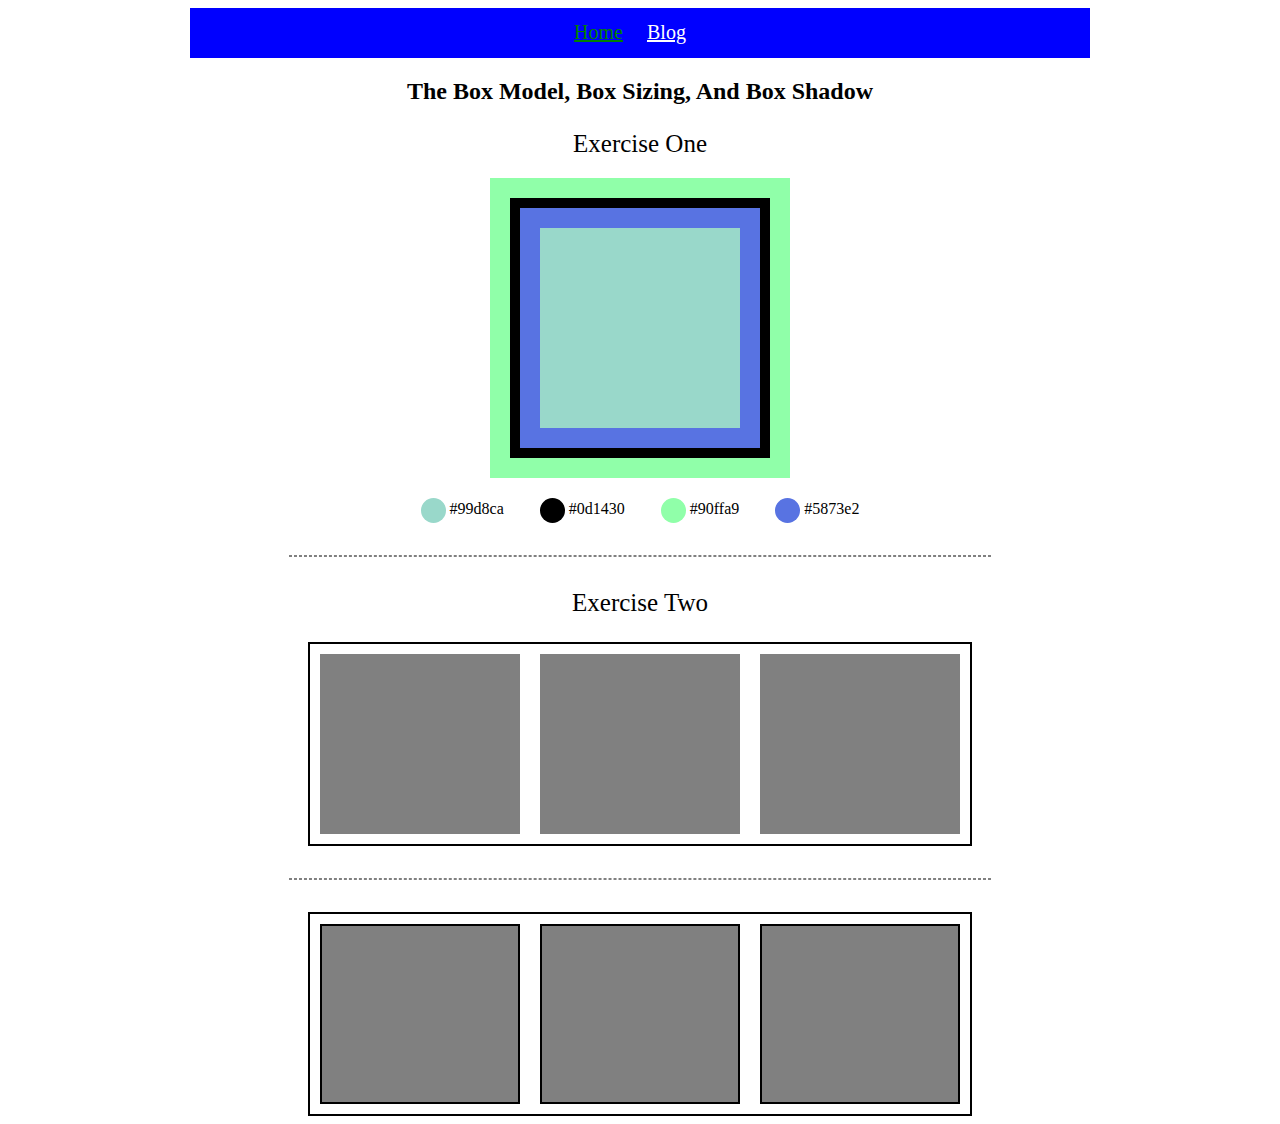
<file: index.html>
<!DOCTYPE html>
<html>
    <head>
        <title>Checkpoint-1</title>
        <link rel="stylesheet" href="style.css">
    </head>
    <body>
        <header>
            <div class = "head">
                <nav class = "center">
                    <a href="index.html" class = "anker">Home</a>
                    <a href="blog.html" class = "blog">Blog</a>
                </nav>
            </div>
        </header>
        <main>
            <section>
                <h2 class = "text">The box model, box sizing, and box shadow </h2>
                <p>Exercise One</p>
                <div class = "box"></div>
                <div class = "marker-circle">
                    <div class = "marker-container">
                        <span class = "circle "></span>
                        <span>#99d8ca</span>
                    </div>
                    <div class = "marker-container">
                        <span class = "circle padding"></span>
                        <span>#0d1430</span>
                    </div>
                    <div class = "marker-container">
                        <span class = "circle margin "></span>
                        <span>#90ffa9</span>
                    </div>
                    <div class = "marker-container">
                        <span class = "circle border"></span>
                        <span>#5873e2</span>
                    </div>
                </div>
            </section>
            <hr>
            <section>
               <p>Exercise Two</p>
               <div class = "big">
                   <div class = "small"></div>
                   <div class = "small"></div>
                   <div class = "small"></div>
               </div>
               <hr>
               <div class = "big">
                <div class = "small cont"></div>
                <div class = "small cont"></div>
                <div class = "small cont"></div>
            </div>
            </section>
        </main>
    </body>
</html>
</file>
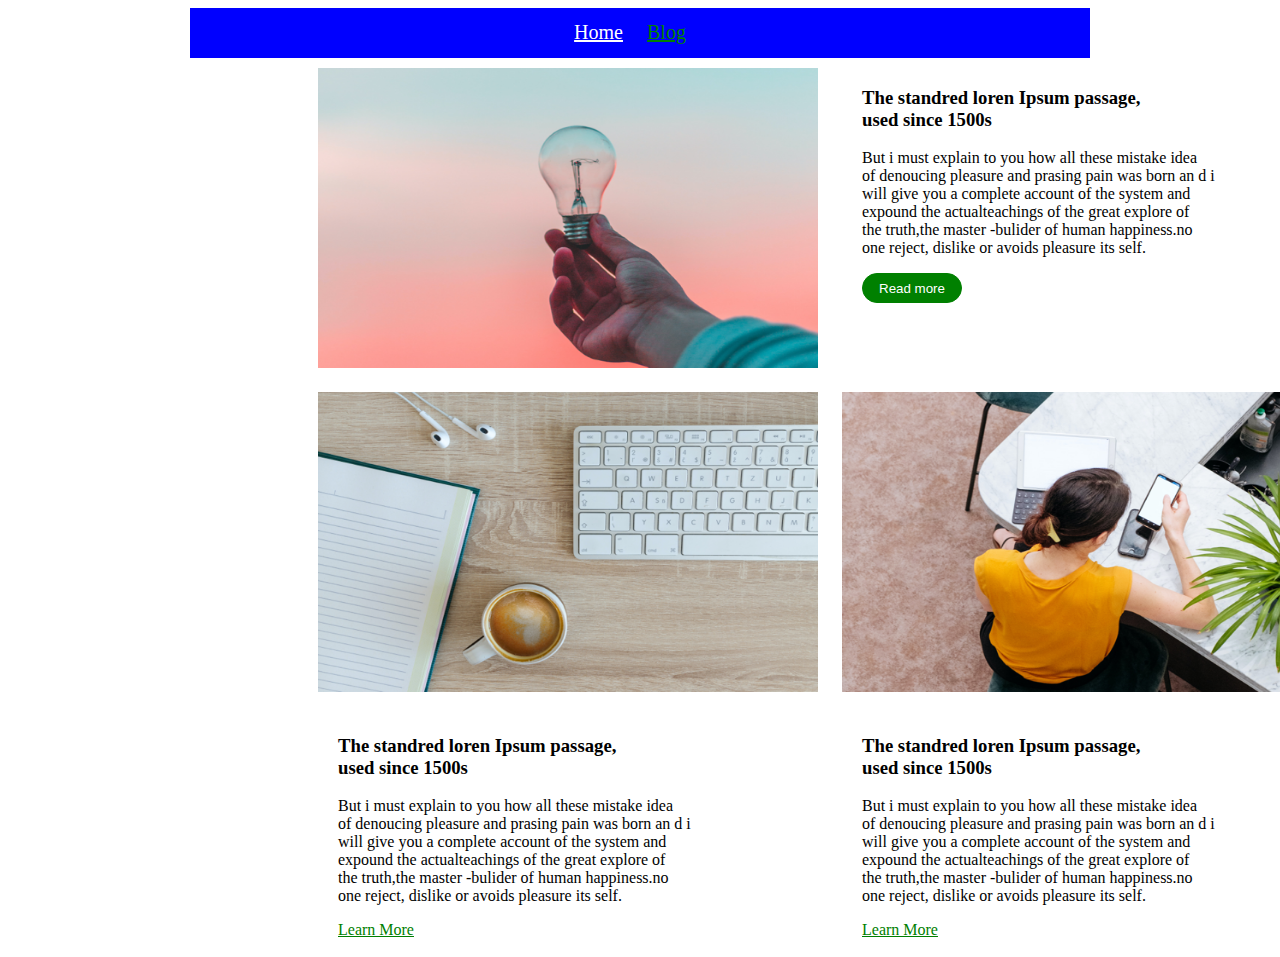
<file: blog.html>
<!DOCTYPE html>
<html>
    <head>
        <title></title>
        <link rel="stylesheet" href="style2.css">
    </head>
    <body>
        <main>
            <header>
                <div class = "head">
                    <nav class = "center">
                        <a href="index.html" class = "anker">Home</a>
                        <a href="blog.html" class = "blog">Blog</a>
                    </nav>
                </div>
            </header>
            <section class = "section-first">
            
                <div class = "div1">
                        <img src = "pic01.png" class = "article1" />
    
                        <div class = "content1">
                            <h3>The standred loren Ipsum passage,<br> used since 1500s </h3>
                            <p>But i must explain to you how all these mistake idea<br>
                            of denoucing pleasure and prasing pain was born an d i <br>
                            will give you a complete account of the system and<br>
                            expound the actualteachings of the great  explore of <br>
                            the truth,the master -bulider of human happiness.no <br>
                            one reject, dislike or avoids pleasure its self. </p>
                            <button class = "btn">Read more </button>
                        </div>
                    </div>
            </section>
            <section class = "section-first">
                
                <div class="div1">
                    <img src = "pic02.png" class = "article1" />
    
                    <div class = "content2">
                        <h3>The standred loren Ipsum passage,<br> used since 1500s </h3>
                        <p>But i must explain to you how all these mistake idea<br>
                        of denoucing pleasure and prasing pain was born an d i <br>
                        will give you a complete account of the system and<br>
                        expound the actualteachings of the great  explore of <br>
                        the truth,the master -bulider of human happiness.no <br>
                        one reject, dislike or avoids pleasure its self. </p>
                        <a href="" class = "atag">Learn More</a>
                    </div>
                </div>
      
            <div class="div1">
    
                <img src = "pic03.png" class = "article1" />
                <div class = "content2">
                    <h3>The standred loren Ipsum passage,<br> used since 1500s </h3>
                    <p>But i must explain to you how all these mistake idea<br>
                    of denoucing pleasure and prasing pain was born an d i <br>
                    will give you a complete account of the system and<br>
                    expound the actualteachings of the great  explore of <br>
                    the truth,the master -bulider of human happiness.no <br>
                    one reject, dislike or avoids pleasure its self. </p>
                    <a href="" class = "atag">Learn More</a>
                </div>
            </div>
    </section>
        </main>
    </body>
</html>
</file>
<file: style.css>
.head {
  width: 900px;
  height: 50px;
  background-color: blue;
  margin: 0 auto;
}
.anker {
  color: green;
  font-size: 20px;
}
.blog {
  color: white;
  margin: 20px;
  font-size: 20px;
}
.center {
  text-align: center;
  padding: 13px;
}
.text {
  text-align: center;
  text-transform: capitalize;
}
p {
  text-align: center;
  font-size: 25px;
}
.box {
  width: 200px;
  height: 200px;
  background-color: #99d8ca;
  margin: 50px auto;
  border: 20px solid #5873e2;
  outline: 10px solid black;
  box-shadow: 0 0 0 30px #90ffa9;
}
.circle {
  width: 25px;
  height: 25px;
  border-radius: 50%;
  background-color: #99d8ca;
  display: inline-block;
  vertical-align: middle;
}
.marker-circle {
  text-align: center;
  margin: 0 16px;
}
.padding {
  background-color: black;
}
.margin {
  background-color: #90ffa9;
}
.border {
  background-color: #5873e2;
}
.marker-container {
  display: inline-block;
  margin: 0 16px;
}
hr {
  border: 1px dashed grey;
  width: 700px;
  margin: 32px auto;
}
.big {
  width: 660px;
  border: 2px solid;
  margin: 0 auto;
  font-size: 0;
}
.small {
  width: 200px;
  height: 180px;
  margin: 10px;
  background-color: grey;
  display: inline-block;
}
.cont {
  width: 200px;
  height: 180px;
  margin: 10px;
  background-color: grey;
  display: inline-block;
  border: 2px solid black;
  box-sizing: border-box;
}
</file>
<file: style2.css>
.head {
  width: 900px;
  height: 50px;
  background-color: blue;
  margin: 0 auto;
}
.anker {
  color: white;
  font-size: 20px;
}
.blog {
  color: green;
  margin: 20px;
  font-size: 20px;
}
.center {
  text-align: center;
  padding: 13px;
}
.btn {
  background-color: green;
  color: white;
  border: 1px solid green;
  width: 100px;
  height: 30px;
  border-radius: 30px;
}
.content2 {
  width: 500px;
  box-sizing: border-box;
  vertical-align: top;
  padding: 10px;
  margin-left: 20px;
  /* display: inline-block; */
}
.div1 {
  display: inline-block;
}
.atag {
  color: green;
}
.section-first {
  width: 100%;
  margin-left: 300px;
}
.content1 {
  width: 500px;
  box-sizing: border-box;
  vertical-align: top;
  padding: 10px;
  margin-left: 20px;
  display: inline-block;
}
.article1 {
  width: 500px;
  height: 300px;
  padding: 10px;
}
</file>
